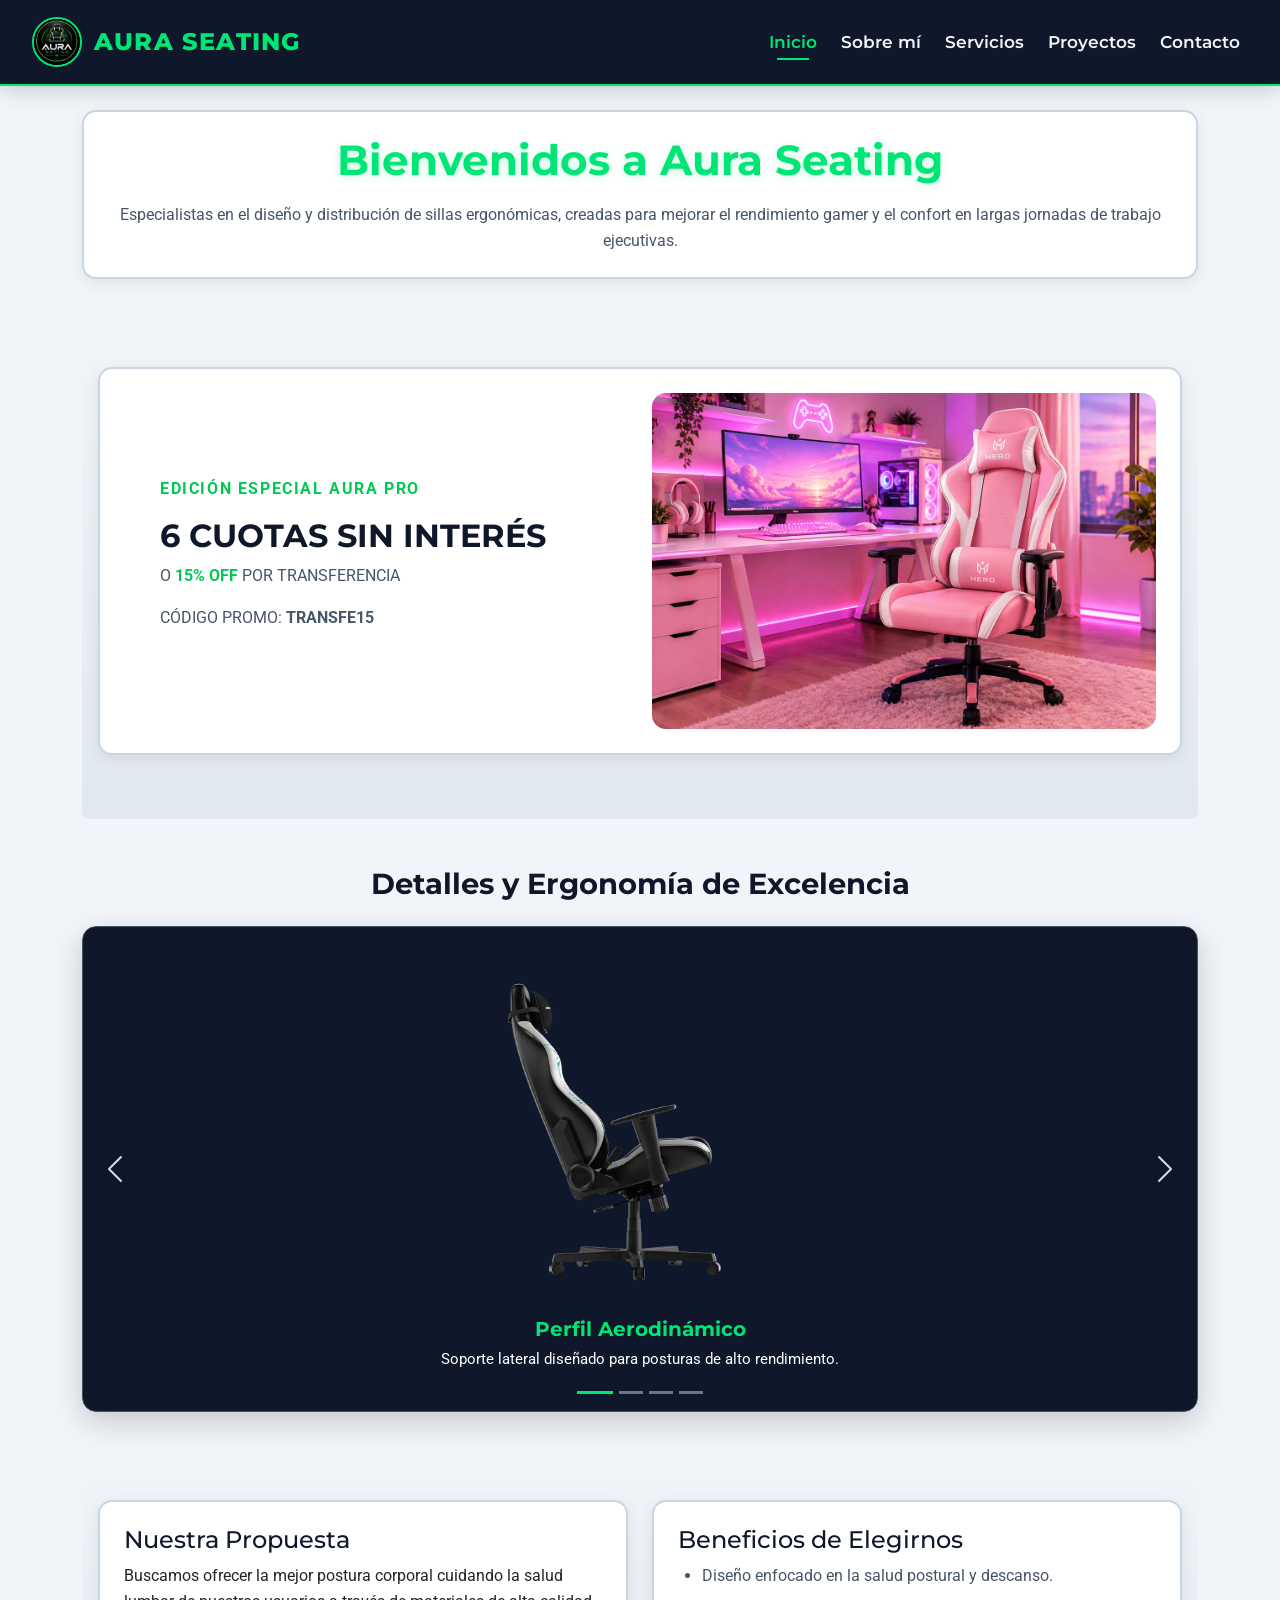
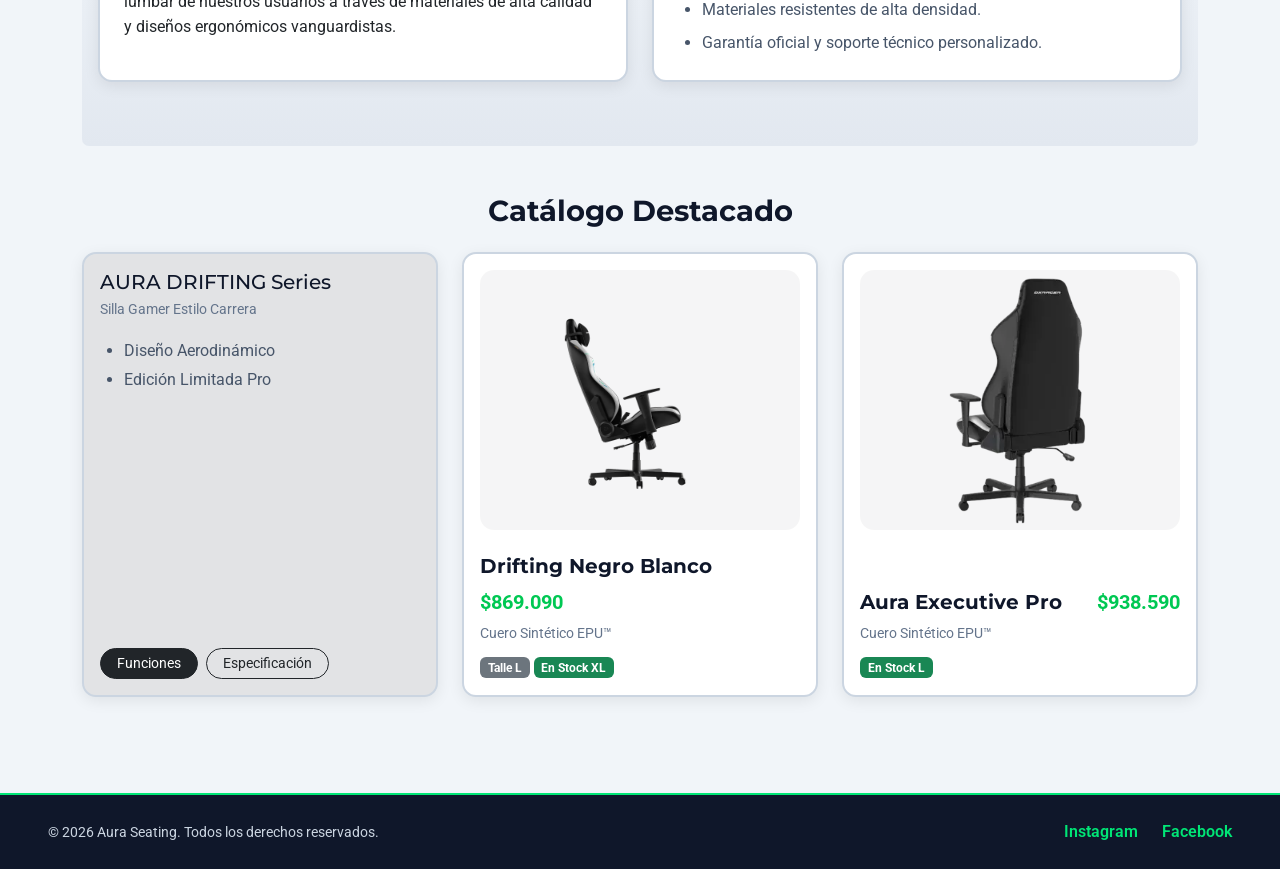
<file: index.html>
<!DOCTYPE html>
<html lang="es">

<head>
    <meta charset="UTF-8">
    <meta name="viewport" content="width=device-width, initial-scale=1.0">
    <title>Aura Seating | Sillas Gamer y Ejecutivas Ergonómicas en Argentina</title>

    <!-- Meta Etiquetas SEO -->
    <meta name="description" content="Especialistas en sillas gamer y ejecutivas ergonómicas de alta calidad. Cuidamos tu salud lumbar con diseños exclusivos. Envío a todo el país y 6 cuotas sin interés.">
    <meta name="keywords" content="sillas gamer, sillas ejecutivas, sillas ergonómicas, soporte lumbar, sillas de oficina, eSports Argentina, mobiliario gamer, Aura Seating">
    <meta name="author" content="Laura Villalba - Aura Seating">
    <meta name="robots" content="index, follow">

    <!-- Meta Etiquetas Open Graph (Redes Sociales) -->
    <meta property="og:type" content="website">
    <meta property="og:site_name" content="Aura Seating">
    <meta property="og:locale" content="es_AR">
    <meta property="og:title" content="Aura Seating - Sillas Gamer y Ejecutivas Ergonómicas">
    <meta property="og:description" content="Diseño, ergonomía y máximo confort para gamers y profesionales. Descubrí nuestros modelos destacados con envío a todo el país.">
    <meta property="og:url" content="https://aura-seating.vercel.app/">
    <meta property="og:image" content="https://aura-seating.vercel.app/assets/img/silla-hero.jpg">
    <meta property="og:image:alt" content="Aura Seating - Sillas Gamer y Ejecutivas Ergonómicas">

    <!-- Favicon -->
    <link rel="icon" type="image/png" href="./assets/img/logo.png">

    <!-- Fuentes tipográficas -->
    <link rel="preconnect" href="https://fonts.googleapis.com">
    <link rel="preconnect" href="https://fonts.gstatic.com" crossorigin>
    <link href="https://fonts.googleapis.com/css2?family=Montserrat:wght@600;700;800&family=Roboto:wght@400;500&display=swap" rel="stylesheet">

    <!-- Estilos CSS -->
    <link href="https://cdn.jsdelivr.net/npm/bootstrap@5.3.3/dist/css/bootstrap.min.css" rel="stylesheet">
    <link rel="stylesheet" href="https://unpkg.com/aos@2.3.4/dist/aos.css">
    <link rel="stylesheet" href="./styles/main.css">
</head>

<body>
    <header class="site-header">
        <nav class="navbar navbar-expand-lg navbar-dark" aria-label="Navegación principal">
            <div class="container-fluid p-0">
                <a class="navbar-brand brand-container" href="index.html">
                    <img src="assets/img/logo.png" alt="Logo oficial de Aura Seating" class="logo-img" width="50" height="50">
                    <span class="brand-title">AURA SEATING</span>
                </a>
                <button class="navbar-toggler" type="button" data-bs-toggle="collapse" data-bs-target="#navbarAura" aria-controls="navbarAura" aria-expanded="false" aria-label="Abrir menú de navegación">
                    <span class="navbar-toggler-icon"></span>
                </button>
                <div class="collapse navbar-collapse" id="navbarAura">
                    <ul class="navbar-nav ms-auto mb-2 mb-lg-0 gap-lg-2">
                        <li class="nav-item"><a class="nav-link active" aria-current="page" href="index.html">Inicio</a></li>
                        <li class="nav-item"><a class="nav-link" href="pages/sobre-mi.html">Sobre mí</a></li>
                        <li class="nav-item"><a class="nav-link" href="pages/servicios.html">Servicios</a></li>
                        <li class="nav-item"><a class="nav-link" href="pages/proyectos.html">Proyectos</a></li>
                        <li class="nav-item"><a class="nav-link" href="pages/contacto.html">Contacto</a></li>
                    </ul>
                </div>
            </div>
        </nav>
    </header>

    <main class="main-container container">
        <section class="welcome-banner text-center my-4" data-aos="fade-up">
            <article class="card-article p-4">
                <h1 class="main-title">Bienvenidos a Aura Seating</h1>
                <p class="welcome-text m-0">Especialistas en el diseño y distribución de sillas ergonómicas, creadas para mejorar el rendimiento gamer y el confort en largas jornadas de trabajo ejecutivas.</p>
            </article>
        </section>

        <section class="promo-hero my-5" data-aos="fade-right">
            <article class="card-article p-4">
                <div class="row align-items-center g-4">
                    <div class="col-lg-6 text-center text-lg-start ps-lg-5">
                        <p class="promo-subtitle fw-bold">EDICIÓN ESPECIAL AURA PRO</p>
                        <h2 class="promo-title fw-bold">6 CUOTAS SIN INTERÉS</h2>
                        <p class="promo-discount">O <span>15% OFF</span> POR TRANSFERENCIA</p>
                        <p class="promo-code mt-3">CÓDIGO PROMO: <strong>TRANSFE15</strong></p>
                    </div>
                    <div class="col-lg-6 text-center">
                        <img src="assets/img/silla-hero.jpg" alt="Silla gamer Aura Pro Pink Series con diseño ergonómico y soporte lumbar" class="img-fluid promo-img">
                    </div>
                </div>
            </article>
        </section>

        <section class="features-gallery my-5" data-aos="fade-up">
            <h2 class="section-heading text-center mb-4">Detalles y Ergonomía de Excelencia</h2>

            <div id="carouselErgonomia" class="carousel slide" data-bs-ride="carousel" data-bs-interval="3000">
                <div class="carousel-indicators">
                    <button type="button" data-bs-target="#carouselErgonomia" data-bs-slide-to="0" class="active" aria-current="true" aria-label="Diapositiva 1"></button>
                    <button type="button" data-bs-target="#carouselErgonomia" data-bs-slide-to="1" aria-label="Diapositiva 2"></button>
                    <button type="button" data-bs-target="#carouselErgonomia" data-bs-slide-to="2" aria-label="Diapositiva 3"></button>
                    <button type="button" data-bs-target="#carouselErgonomia" data-bs-slide-to="3" aria-label="Diapositiva 4"></button>
                </div>

                <div class="carousel-inner">
                    <div class="carousel-item active">
                        <img src="assets/img/silla-gamer-vista-lateral.png" class="carousel-img" alt="Silla gamer Aura Pro vista de perfil con soporte aerodinámico lateral">
                        <div class="carousel-texto">
                            <h3>Perfil Aerodinámico</h3>
                            <p>Soporte lateral diseñado para posturas de alto rendimiento.</p>
                        </div>
                    </div>
                    <div class="carousel-item">
                        <img src="assets/img/silla-ejecutiva-respaldo-reforzado.png" class="carousel-img" alt="Vista trasera de la estructura reforzada de la silla ejecutiva Aura">
                        <div class="carousel-texto">
                            <h3>Estructura Reforzada</h3>
                            <p>Chasis metálico que garantiza la mayor estabilidad.</p>
                        </div>
                    </div>
                    <div class="carousel-item">
                        <img src="assets/img/soporte-lumbar-ergonomico.png" class="carousel-img" alt="Detalle del soporte lumbar ergonómico integrado en la silla">
                        <div class="carousel-texto">
                            <h3>Soporte Lumbar Integrado</h3>
                            <p>Cuidado preciso para mantener la curvatura natural de la columna.</p>
                        </div>
                    </div>
                    <div class="carousel-item">
                        <img src="assets/img/apoyabrazos-ajustables-3d.png" class="carousel-img" alt="Mecanismo de apoyabrazos ajustables en tres dimensiones">
                        <div class="carousel-texto">
                            <h3>Apoyabrazos Ajustables 3D</h3>
                            <p>Ajuste de altura, ángulo y posición horizontal.</p>
                        </div>
                    </div>
                </div>

                <button class="carousel-control-prev" type="button" data-bs-target="#carouselErgonomia" data-bs-slide="prev">
                    <span class="carousel-control-prev-icon" aria-hidden="true"></span>
                    <span class="visually-hidden">Anterior</span>
                </button>
                <button class="carousel-control-next" type="button" data-bs-target="#carouselErgonomia" data-bs-slide="next">
                    <span class="carousel-control-next-icon" aria-hidden="true"></span>
                    <span class="visually-hidden">Siguiente</span>
                </button>
            </div>
        </section>

        <section class="info-grid my-5" data-aos="fade-up">
            <article class="info-card p-4">
                <h2 class="card-title h4">Nuestra Propuesta</h2>
                <p class="text-body m-0 mt-2">Buscamos ofrecer la mejor postura corporal cuidando la salud lumbar de nuestros usuarios a través de materiales de alta calidad y diseños ergonómicos vanguardistas.</p>
            </article>
            <article class="info-card p-4">
                <h2 class="card-title h4">Beneficios de Elegirnos</h2>
                <ul class="text-body ps-4 m-0 mt-2">
                    <li class="mb-2">Diseño enfocado en la salud postural y descanso.</li>
                    <li class="mb-2">Materiales resistentes de alta densidad.</li>
                    <li>Garantía oficial y soporte técnico personalizado.</li>
                </ul>
            </article>
        </section>

        <section class="catalog-section my-5" data-aos="fade-up">
            <h2 class="section-heading text-center mb-4">Catálogo Destacado</h2>
            <div class="products-grid">
                <article class="product-card bg-secondary-subtle p-3" data-aos="zoom-in">
                    <div>
                        <h3 class="card-title mb-1 h5">AURA DRIFTING Series</h3>
                        <p class="product-material mb-3">Silla Gamer Estilo Carrera</p>
                        <ul class="ps-4 m-0">
                            <li class="mb-1">Diseño Aerodinámico</li>
                            <li>Edición Limitada Pro</li>
                        </ul>
                    </div>
                    <div class="d-flex flex-wrap gap-2 mt-3">
                        <button type="button" class="btn btn-dark btn-sm rounded-pill px-3" data-bs-toggle="modal" data-bs-target="#modalFunciones">Funciones</button>
                        <button type="button" class="btn btn-outline-dark btn-sm rounded-pill px-3" data-bs-toggle="modal" data-bs-target="#modalEspecificaciones">Especificación</button>
                    </div>
                </article>

                <article class="product-card p-3" data-aos="zoom-in" data-aos-delay="100">
                    <div class="product-img-wrap">
                        <img src="assets/img/silla-gamer-vista-lateral.png" alt="Silla gamer Aura Drifting en color negro y blanco">
                    </div>
                    <div class="product-info mt-2">
                        <div class="d-flex justify-content-between align-items-center flex-wrap gap-2">
                            <h3 class="product-name fs-5 m-0">Drifting Negro Blanco</h3>
                            <span class="product-price">$869.090</span>
                        </div>
                        <p class="product-material m-0 mt-1">Cuero Sintético EPU™</p>
                        <div class="mt-2">
                            <span class="badge bg-secondary">Talle L</span>
                            <span class="badge bg-success">En Stock XL</span>
                        </div>
                    </div>
                </article>

                <article class="product-card p-3" data-aos="zoom-in" data-aos-delay="200">
                    <div class="product-img-wrap">
                        <img src="assets/img/silla-ejecutiva-respaldo-reforzado.png" alt="Silla ejecutiva Aura Executive Pro con acabado en cuero sintético">
                    </div>
                    <div class="product-info mt-2">
                        <div class="d-flex justify-content-between align-items-center flex-wrap gap-2">
                            <h3 class="product-name fs-5 m-0">Aura Executive Pro</h3>
                            <span class="product-price">$938.590</span>
                        </div>
                        <p class="product-material m-0 mt-1">Cuero Sintético EPU™</p>
                        <div class="mt-2">
                            <span class="badge bg-success">En Stock L</span>
                        </div>
                    </div>
                </article>
            </div>
        </section>
    </main>

    <!-- Modal Funciones -->
    <div class="modal fade" id="modalFunciones" tabindex="-1" aria-labelledby="modalFuncionesLabel" aria-hidden="true">
        <div class="modal-dialog modal-lg modal-dialog-scrollable">
            <div class="modal-content">
                <div class="modal-header">
                    <h2 class="modal-title h5 fw-bold" id="modalFuncionesLabel">Funciones y Ergonomía</h2>
                    <button type="button" class="btn-close btn-close-white" data-bs-dismiss="modal" aria-label="Cerrar"></button>
                </div>
                <div class="modal-body">
                    <p>Tu silla debe cumplir con los requisitos de ergonomía más exigentes, ya que se estima que la utilizarás durante muchas horas seguidas. En primer lugar, debe permitir que tu columna descanse con un buen apoyo lumbar a la vez que toda tu espalda queda bien recostada en ella.</p>
                    <p>Una mala sujeción de la espalda puede llegar a provocarte microtraumatismos dorsales dolorosos. Se trata de una dolencia tan frecuente que es una de las principales causas de baja laboral en las empresas. Es por ello que las sillas gaming son algunas de las mejores opciones para el dolor de espalda.</p>

                    <figure class="text-center my-4">
                        <img src="assets/img/ajuste-lumbar.jpg" alt="Ajuste lumbar ergonómico de silla gaming" class="modal-img shadow-sm">
                        <figcaption class="media-caption small">Sistema de soporte y ajuste lumbar de alta densidad.</figcaption>
                    </figure>

                    <h3 class="modal-subtitulo fw-bold">Partes de una Silla Gaming</h3>
                    <p>Las sillas gaming cuentan con algunas partes imprescindibles y algunos elementos que varían entre unos modelos y otros. Todas las sillas gaming deben contar con:</p>
                    <ul>
                        <li class="mb-2"><strong>Respaldo:</strong> Parte fundamental de la silla, suele ser alto y ergonómico para proporcionar soporte completo a la espalda, especialmente a la zona lumbar y cervical.</li>
                        <li class="mb-2"><strong>Asiento:</strong> Amplio y cómodo, a menudo con acolchado extra para mayor confort. Algunas sillas incluyen opciones de ajuste de profundidad.</li>
                        <li class="mb-2"><strong>Reposabrazos:</strong> Generalmente ajustables en altura, dirección y a veces en anchura. Los apoyabrazos ergonómicos ayudan a reducir la tensión en los hombros y brazos.</li>
                        <li class="mb-2"><strong>Soporte Lumbar y Cervical:</strong> Muchas sillas gaming incluyen cojines adicionales para soporte lumbar y cervical, mejorando la postura y el confort.</li>
                        <li class="mb-2"><strong>Mecanismo de Inclinación:</strong> Permite a los usuarios reclinar la silla hacia atrás. Algunas permiten bloquear la inclinación en posiciones específicas.</li>
                        <li class="mb-2"><strong>Base y Ruedas:</strong> La base suele ser de metal resistente, con ruedas diseñadas para deslizarse suavemente sobre diferentes superficies sin dañarlas.</li>
                        <li class="mb-2"><strong>Pistón de Gas:</strong> Permite el ajuste de la altura de la silla. Los pistones de gas de calidad garantizan un movimiento suave y una buena durabilidad.</li>
                        <li class="mb-2"><strong>Revestimiento:</strong> El material externo, que puede ser de cuero, cuero sintético, tela o una combinación de estos, es importante tanto por estética como por comodidad y durabilidad.</li>
                    </ul>
                    <p>En una buena silla gaming las diferentes partes siempre se adaptarán a vos. Dado que no todas las personas tienen la misma complexión, una buena silla gaming debe permitir el ajuste de sus partes para proporcionarte el confort y el bienestar que necesitás mientras jugás. Podrás ajustar elementos como los reposabrazos, el respaldo, el soporte lumbar o el reposacabezas para un mayor confort.</p>
                    <p>Además debe permitirte disfrutar de momentos de relax y brindarte la posibilidad de apoyar tu cabeza de forma cómoda. No podemos olvidar que tu silla ideal debe disponer de reposabrazos para que tus brazos también descansen y no se sobrecarguen.</p>
                </div>
                <div class="modal-footer">
                    <button type="button" class="btn btn-dark rounded-pill px-4" data-bs-dismiss="modal">Cerrar</button>
                </div>
            </div>
        </div>
    </div>

    <!-- Modal Especificaciones -->
    <div class="modal fade" id="modalEspecificaciones" tabindex="-1" aria-labelledby="modalEspecificacionesLabel" aria-hidden="true">
        <div class="modal-dialog modal-dialog-centered">
            <div class="modal-content">
                <div class="modal-header">
                    <h2 class="modal-title h5 fw-bold" id="modalEspecificacionesLabel">Especificaciones Técnicas</h2>
                    <button type="button" class="btn-close btn-close-white" data-bs-dismiss="modal" aria-label="Cerrar"></button>
                </div>
                <div class="modal-body">
                    <p class="fw-bold mb-3">Lo que debés mirar antes de comprar una silla gaming se enfoca específicamente en lo siguiente:</p>
                    <ul class="ps-3">
                        <li class="mb-2">Su material de fabricación debe ser duradero, resistente y adecuado a tus preferencias.</li>
                        <li class="mb-2">Si tiene ruedas, deben estar elaboradas preferiblemente en nylon.</li>
                        <li class="mb-2">Sus reposabrazos deben estar elaborados o recubiertos con material suave al tacto.</li>
                        <li class="mb-2">Su diseño debe contar con apoyo para la zona lumbar.</li>
                    </ul>
                </div>
                <div class="modal-footer">
                    <button type="button" class="btn btn-dark rounded-pill px-4" data-bs-dismiss="modal">Cerrar</button>
                </div>
            </div>
        </div>
    </div>

    <footer class="site-footer">
        <p>&copy; 2026 Aura Seating. Todos los derechos reservados.</p>
        <nav aria-label="Redes sociales">
            <ul class="footer-list">
                <li><a href="https://www.instagram.com/" class="footer-link" target="_blank" rel="noopener noreferrer">Instagram</a></li>
                <li><a href="https://www.facebook.com/" class="footer-link" target="_blank" rel="noopener noreferrer">Facebook</a></li>
            </ul>
        </nav>
    </footer>

    <script src="https://cdn.jsdelivr.net/npm/bootstrap@5.3.3/dist/js/bootstrap.bundle.min.js"></script>
    <script src="https://unpkg.com/aos@2.3.4/dist/aos.js"></script>
    <script>
        AOS.init({ duration: 800, once: true });
    </script>
</body>

</html>
</file>
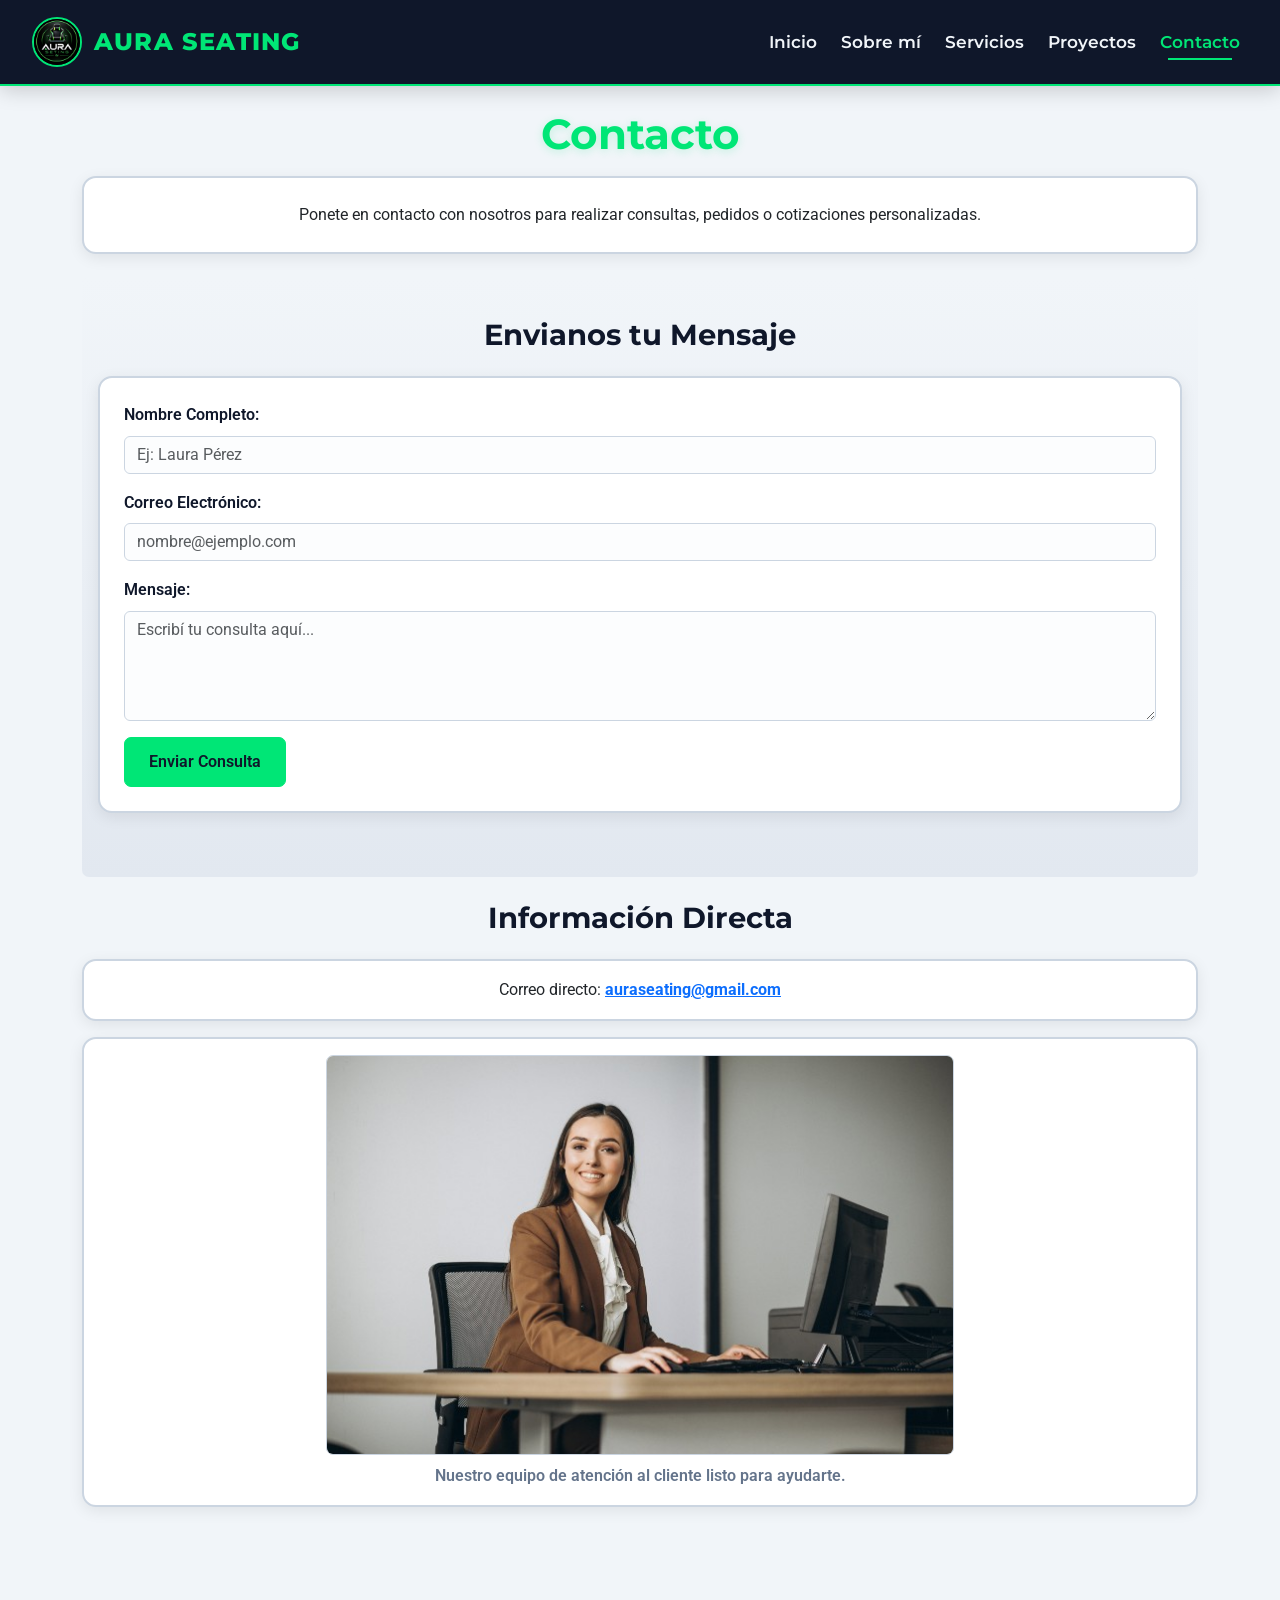
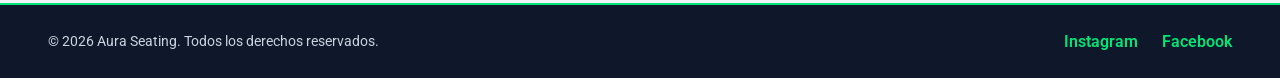
<file: pages/contacto.html>
<!DOCTYPE html>
<html lang="es">

<head>
    <meta charset="UTF-8">
    <meta name="viewport" content="width=device-width, initial-scale=1.0">
    <title>Contacto y Cotizaciones | Aura Seating Argentina</title>

    <!-- Meta Etiquetas SEO -->
    <meta name="description" content="Ponete en contacto con Aura Seating para presupuestos, pedidos mayoristas o consultas personalizadas sobre nuestras sillas ergonómicas.">
    <meta name="keywords" content="contacto Aura Seating, pedir presupuesto sillas gamer, cotización oficina, atención al cliente Aura Seating">
    <meta name="author" content="Laura Villalba - Aura Seating">
    <meta name="robots" content="index, follow">

    <!-- Meta Etiquetas Open Graph (Redes Sociales) -->
    <meta property="og:type" content="website">
    <meta property="og:site_name" content="Aura Seating">
    <meta property="og:locale" content="es_AR">
    <meta property="og:title" content="Contacto - Aura Seating">
    <meta property="og:description" content="Escribinos para presupuestos, pedidos mayoristas o consultas sobre nuestras sillas ergonómicas.">
    <meta property="og:url" content="https://aura-seating.vercel.app/pages/contacto.html">
    <meta property="og:image" content="https://aura-seating.vercel.app/assets/img/atencion-al-cliente-soporte.png">
    <meta property="og:image:alt" content="Contacto - Aura Seating">

    <!-- Favicon -->
    <link rel="icon" type="image/png" href="../assets/img/logo.png">

    <!-- Fuentes tipográficas -->
    <link rel="preconnect" href="https://fonts.googleapis.com">
    <link rel="preconnect" href="https://fonts.gstatic.com" crossorigin>
    <link href="https://fonts.googleapis.com/css2?family=Montserrat:wght@600;700;800&family=Roboto:wght@400;500&display=swap" rel="stylesheet">

    <!-- Estilos CSS -->
    <link href="https://cdn.jsdelivr.net/npm/bootstrap@5.3.3/dist/css/bootstrap.min.css" rel="stylesheet">
    <link rel="stylesheet" href="https://unpkg.com/aos@2.3.4/dist/aos.css">
    <link rel="stylesheet" href="../styles/main.css">
</head>

<body>
    <header class="site-header">
        <nav class="navbar navbar-expand-lg navbar-dark" aria-label="Navegación principal">
            <div class="container-fluid p-0">
                <a class="navbar-brand brand-container" href="../index.html">
                    <img src="../assets/img/logo.png" alt="Logo oficial de Aura Seating" class="logo-img" width="50" height="50">
                    <span class="brand-title">AURA SEATING</span>
                </a>
                <button class="navbar-toggler" type="button" data-bs-toggle="collapse" data-bs-target="#navbarAura" aria-controls="navbarAura" aria-expanded="false" aria-label="Abrir menú de navegación">
                    <span class="navbar-toggler-icon"></span>
                </button>
                <div class="collapse navbar-collapse" id="navbarAura">
                    <ul class="navbar-nav ms-auto mb-2 mb-lg-0 gap-lg-2">
                        <li class="nav-item"><a class="nav-link" href="../index.html">Inicio</a></li>
                        <li class="nav-item"><a class="nav-link" href="sobre-mi.html">Sobre mí</a></li>
                        <li class="nav-item"><a class="nav-link" href="servicios.html">Servicios</a></li>
                        <li class="nav-item"><a class="nav-link" href="proyectos.html">Proyectos</a></li>
                        <li class="nav-item"><a class="nav-link active" aria-current="page" href="contacto.html">Contacto</a></li>
                    </ul>
                </div>
            </div>
        </nav>
    </header>

    <main class="main-container container my-4">
        <section class="content-section" data-aos="fade-up">
            <h1 class="main-title text-center">Contacto</h1>
            <article class="card-article p-4 text-center">
                <p class="text-body m-0">Ponete en contacto con nosotros para realizar consultas, pedidos o cotizaciones personalizadas.</p>
            </article>
        </section>

        <section class="content-section my-4" data-aos="fade-up">
            <h2 class="section-title text-center">Envianos tu Mensaje</h2>
            <article class="card-article p-4">
                <form id="contactForm" class="contact-form">
                    <div class="form-group mb-3">
                        <label for="nombre" class="form-label">Nombre Completo:</label>
                        <input type="text" id="nombre" name="nombre" class="form-control" placeholder="Ej: Laura Pérez" autocomplete="name" required>
                    </div>
                    <div class="form-group mb-3">
                        <label for="email" class="form-label">Correo Electrónico:</label>
                        <input type="email" id="email" name="email" class="form-control" placeholder="nombre@ejemplo.com" autocomplete="email" required>
                    </div>
                    <div class="form-group mb-3">
                        <label for="mensaje" class="form-label">Mensaje:</label>
                        <textarea id="mensaje" name="mensaje" rows="4" class="form-control" placeholder="Escribí tu consulta aquí..." required></textarea>
                    </div>
                    <button type="submit" class="btn btn-primary">Enviar Consulta</button>
                </form>
            </article>
        </section>

        <section class="content-section my-4" data-aos="fade-up">
            <h2 class="section-title text-center">Información Directa</h2>
            <article class="card-article p-3 text-center mb-3">
                <p class="text-body m-0">Correo directo: <a href="mailto:auraseating@gmail.com"><strong>auraseating@gmail.com</strong></a></p>
            </article>
            <article class="card-article p-3 text-center">
                <figure class="media-container m-0">
                    <img src="../assets/img/atencion-al-cliente-soporte.png" alt="Representante del equipo de atención al cliente de Aura Seating" class="media-img">
                    <figcaption class="media-caption">Nuestro equipo de atención al cliente listo para ayudarte.</figcaption>
                </figure>
            </article>
        </section>
    </main>

    <!-- Modal de Confirmación de Envío -->
    <div class="modal fade" id="modalConfirmacion" tabindex="-1" aria-labelledby="modalConfirmacionLabel" aria-hidden="true">
        <div class="modal-dialog modal-dialog-centered">
            <div class="modal-content">
                <div class="modal-header">
                    <h2 class="modal-title h5 fw-bold" id="modalConfirmacionLabel">Aura Seating</h2>
                    <button type="button" class="btn-close btn-close-white" data-bs-dismiss="modal" aria-label="Cerrar"></button>
                </div>
                <div class="modal-body text-center py-4">
                    <p class="fs-5 fw-medium m-0">¡Tu consulta fue enviada con éxito! Te responderemos a la brevedad.</p>
                </div>
                <div class="modal-footer justify-content-center">
                    <button type="button" class="btn btn-dark rounded-pill px-4" data-bs-dismiss="modal">Cerrar</button>
                </div>
            </div>
        </div>
    </div>

    <footer class="site-footer">
        <p>&copy; 2026 Aura Seating. Todos los derechos reservados.</p>
        <nav aria-label="Redes sociales">
            <ul class="footer-list">
                <li><a href="https://www.instagram.com/" class="footer-link" target="_blank" rel="noopener noreferrer">Instagram</a></li>
                <li><a href="https://www.facebook.com/" class="footer-link" target="_blank" rel="noopener noreferrer">Facebook</a></li>
            </ul>
        </nav>
    </footer>

    <script src="https://cdn.jsdelivr.net/npm/bootstrap@5.3.3/dist/js/bootstrap.bundle.min.js"></script>
    <script src="https://unpkg.com/aos@2.3.4/dist/aos.js"></script>
    <script>
        AOS.init({ duration: 800, once: true });

        // Muestra el modal de confirmación al enviar el formulario
        document.getElementById('contactForm').addEventListener('submit', function (e) {
            e.preventDefault();
            const modal = new bootstrap.Modal(document.getElementById('modalConfirmacion'));
            modal.show();
            this.reset();
        });
    </script>
</body>

</html>
</file>
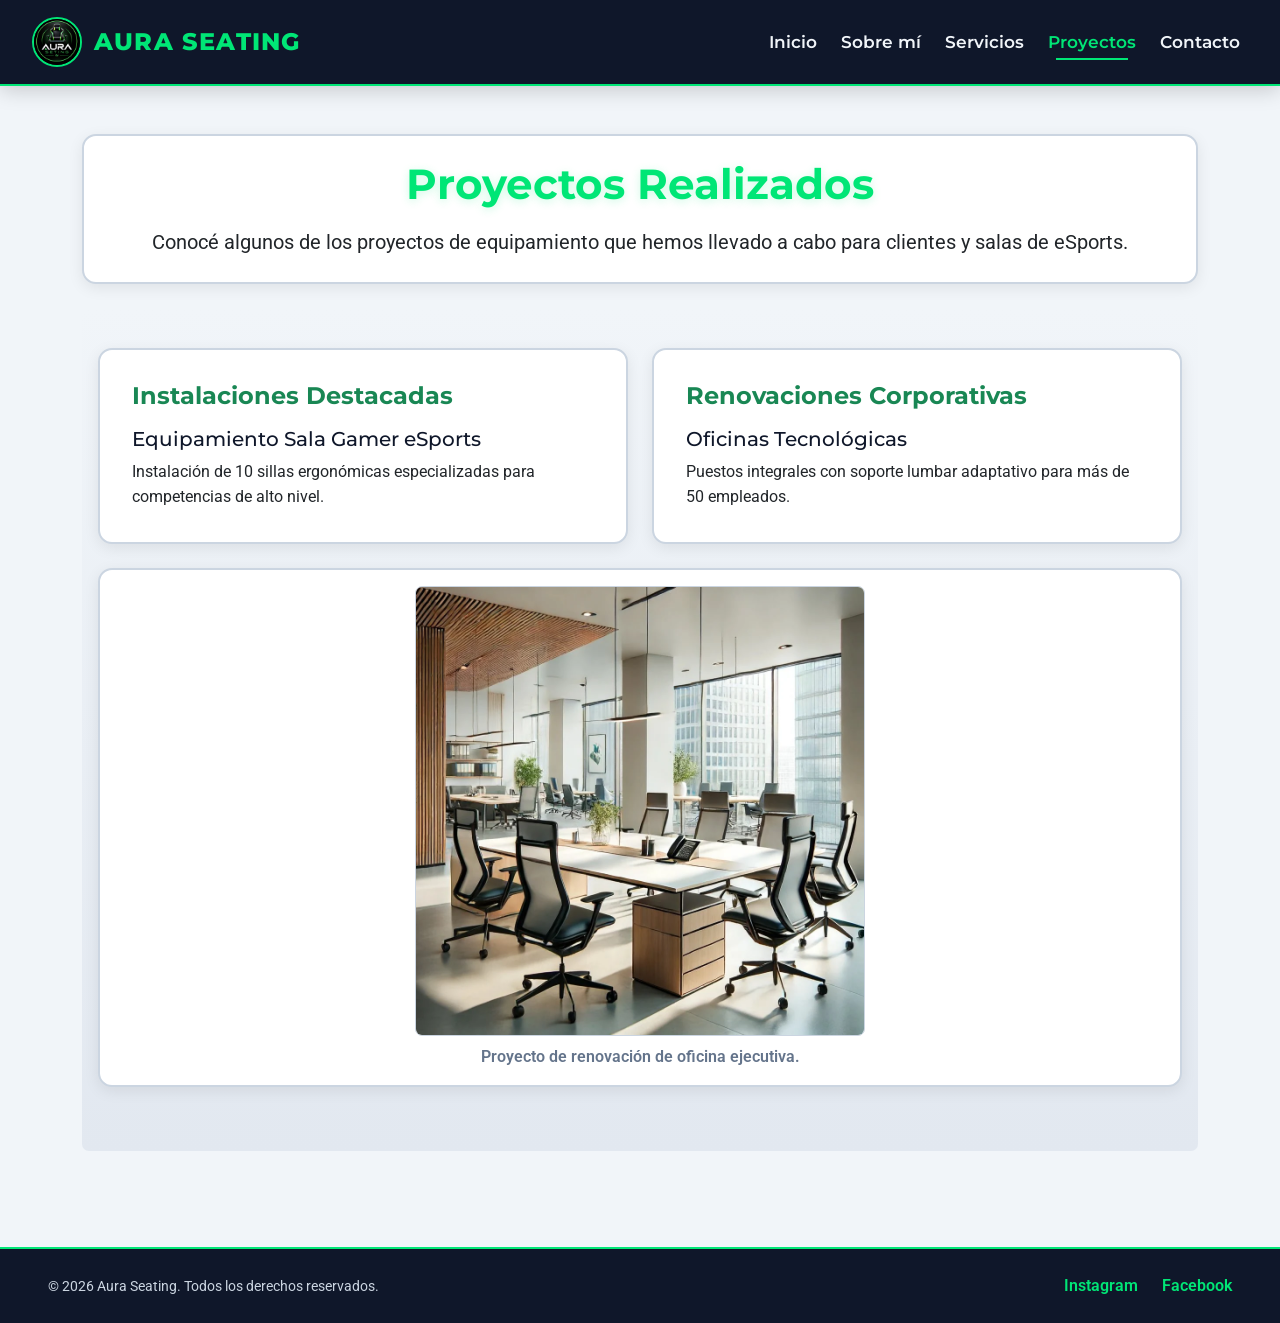
<file: pages/proyectos.html>
<!DOCTYPE html>
<html lang="es">

<head>
    <meta charset="UTF-8">
    <meta name="viewport" content="width=device-width, initial-scale=1.0">
    <title>Proyectos e Instalaciones de Sillas Gamer | Aura Seating</title>

    <!-- Meta Etiquetas SEO -->
    <meta name="description" content="Conocé nuestros proyectos realizados de equipamiento para salas de eSports, arenas gaming y renovación de oficinas corporativas.">
    <meta name="keywords" content="proyectos eSports, instalaciones gamer, renovación de oficinas, equipamiento ergonómico, Aura Seating proyectos">
    <meta name="author" content="Laura Villalba - Aura Seating">
    <meta name="robots" content="index, follow">

    <!-- Meta Etiquetas Open Graph (Redes Sociales) -->
    <meta property="og:type" content="website">
    <meta property="og:site_name" content="Aura Seating">
    <meta property="og:locale" content="es_AR">
    <meta property="og:title" content="Proyectos de Aura Seating - eSports y Oficinas">
    <meta property="og:description" content="Salas de eSports y oficinas corporativas equipadas con sillas ergonómicas Aura Seating.">
    <meta property="og:url" content="https://aura-seating.vercel.app/pages/proyectos.html">
    <meta property="og:image" content="https://aura-seating.vercel.app/assets/img/equipamiento-sillas-oficina.png">
    <meta property="og:image:alt" content="Proyectos de Aura Seating - eSports y Oficinas">

    <!-- Favicon -->
    <link rel="icon" type="image/png" href="../assets/img/logo.png">

    <!-- Fuentes tipográficas -->
    <link rel="preconnect" href="https://fonts.googleapis.com">
    <link rel="preconnect" href="https://fonts.gstatic.com" crossorigin>
    <link href="https://fonts.googleapis.com/css2?family=Montserrat:wght@600;700;800&family=Roboto:wght@400;500&display=swap" rel="stylesheet">

    <!-- Estilos CSS -->
    <link href="https://cdn.jsdelivr.net/npm/bootstrap@5.3.3/dist/css/bootstrap.min.css" rel="stylesheet">
    <link rel="stylesheet" href="https://unpkg.com/aos@2.3.4/dist/aos.css">
    <link rel="stylesheet" href="../styles/main.css">
</head>

<body>
    <header class="site-header">
        <nav class="navbar navbar-expand-lg navbar-dark" aria-label="Navegación principal">
            <div class="container-fluid p-0">
                <a class="navbar-brand brand-container" href="../index.html">
                    <img src="../assets/img/logo.png" alt="Logo oficial de Aura Seating" class="logo-img" width="50" height="50">
                    <span class="brand-title">AURA SEATING</span>
                </a>
                <button class="navbar-toggler" type="button" data-bs-toggle="collapse" data-bs-target="#navbarAura" aria-controls="navbarAura" aria-expanded="false" aria-label="Abrir menú de navegación">
                    <span class="navbar-toggler-icon"></span>
                </button>
                <div class="collapse navbar-collapse" id="navbarAura">
                    <ul class="navbar-nav ms-auto mb-2 mb-lg-0 gap-lg-2">
                        <li class="nav-item"><a class="nav-link" href="../index.html">Inicio</a></li>
                        <li class="nav-item"><a class="nav-link" href="sobre-mi.html">Sobre mí</a></li>
                        <li class="nav-item"><a class="nav-link" href="servicios.html">Servicios</a></li>
                        <li class="nav-item"><a class="nav-link active" aria-current="page" href="proyectos.html">Proyectos</a></li>
                        <li class="nav-item"><a class="nav-link" href="contacto.html">Contacto</a></li>
                    </ul>
                </div>
            </div>
        </nav>
    </header>

    <main class="main-container container my-5">
        <section class="content-section text-center mb-4" data-aos="fade-up">
            <article class="card-article p-4">
                <h1 class="main-title">Proyectos Realizados</h1>
                <p class="text-body fs-5 m-0">Conocé algunos de los proyectos de equipamiento que hemos llevado a cabo para clientes y salas de eSports.</p>
            </article>
        </section>

        <section class="content-section">
            <div class="row g-4">
                <div class="col-md-6" data-aos="fade-right">
                    <article class="card h-100 p-3">
                        <div class="card-body">
                            <h2 class="card-title text-success fs-4 fw-bold">Instalaciones Destacadas</h2>
                            <h3 class="h5 mt-3">Equipamiento Sala Gamer eSports</h3>
                            <p class="card-text text-body">Instalación de 10 sillas ergonómicas especializadas para competencias de alto nivel.</p>
                        </div>
                    </article>
                </div>

                <div class="col-md-6" data-aos="fade-left">
                    <article class="card h-100 p-3">
                        <div class="card-body">
                            <h2 class="card-title text-success fs-4 fw-bold">Renovaciones Corporativas</h2>
                            <h3 class="h5 mt-3">Oficinas Tecnológicas</h3>
                            <p class="card-text text-body">Puestos integrales con soporte lumbar adaptativo para más de 50 empleados.</p>
                        </div>
                    </article>
                </div>

                <div class="col-12 mt-4 text-center" data-aos="zoom-in">
                    <figure class="media-container card-article p-3">
                        <img src="../assets/img/equipamiento-sillas-oficina.png" alt="Oficina ejecutiva totalmente equipada con sillas ergonómicas Aura Seating" class="media-img media-img--lg">
                        <figcaption class="media-caption">Proyecto de renovación de oficina ejecutiva.</figcaption>
                    </figure>
                </div>
            </div>
        </section>
    </main>

    <footer class="site-footer">
        <p>&copy; 2026 Aura Seating. Todos los derechos reservados.</p>
        <nav aria-label="Redes sociales">
            <ul class="footer-list">
                <li><a href="https://www.instagram.com/" class="footer-link" target="_blank" rel="noopener noreferrer">Instagram</a></li>
                <li><a href="https://www.facebook.com/" class="footer-link" target="_blank" rel="noopener noreferrer">Facebook</a></li>
            </ul>
        </nav>
    </footer>

    <script src="https://cdn.jsdelivr.net/npm/bootstrap@5.3.3/dist/js/bootstrap.bundle.min.js"></script>
    <script src="https://unpkg.com/aos@2.3.4/dist/aos.js"></script>
    <script>
        AOS.init({ duration: 800, once: true });
    </script>
</body>

</html>
</file>
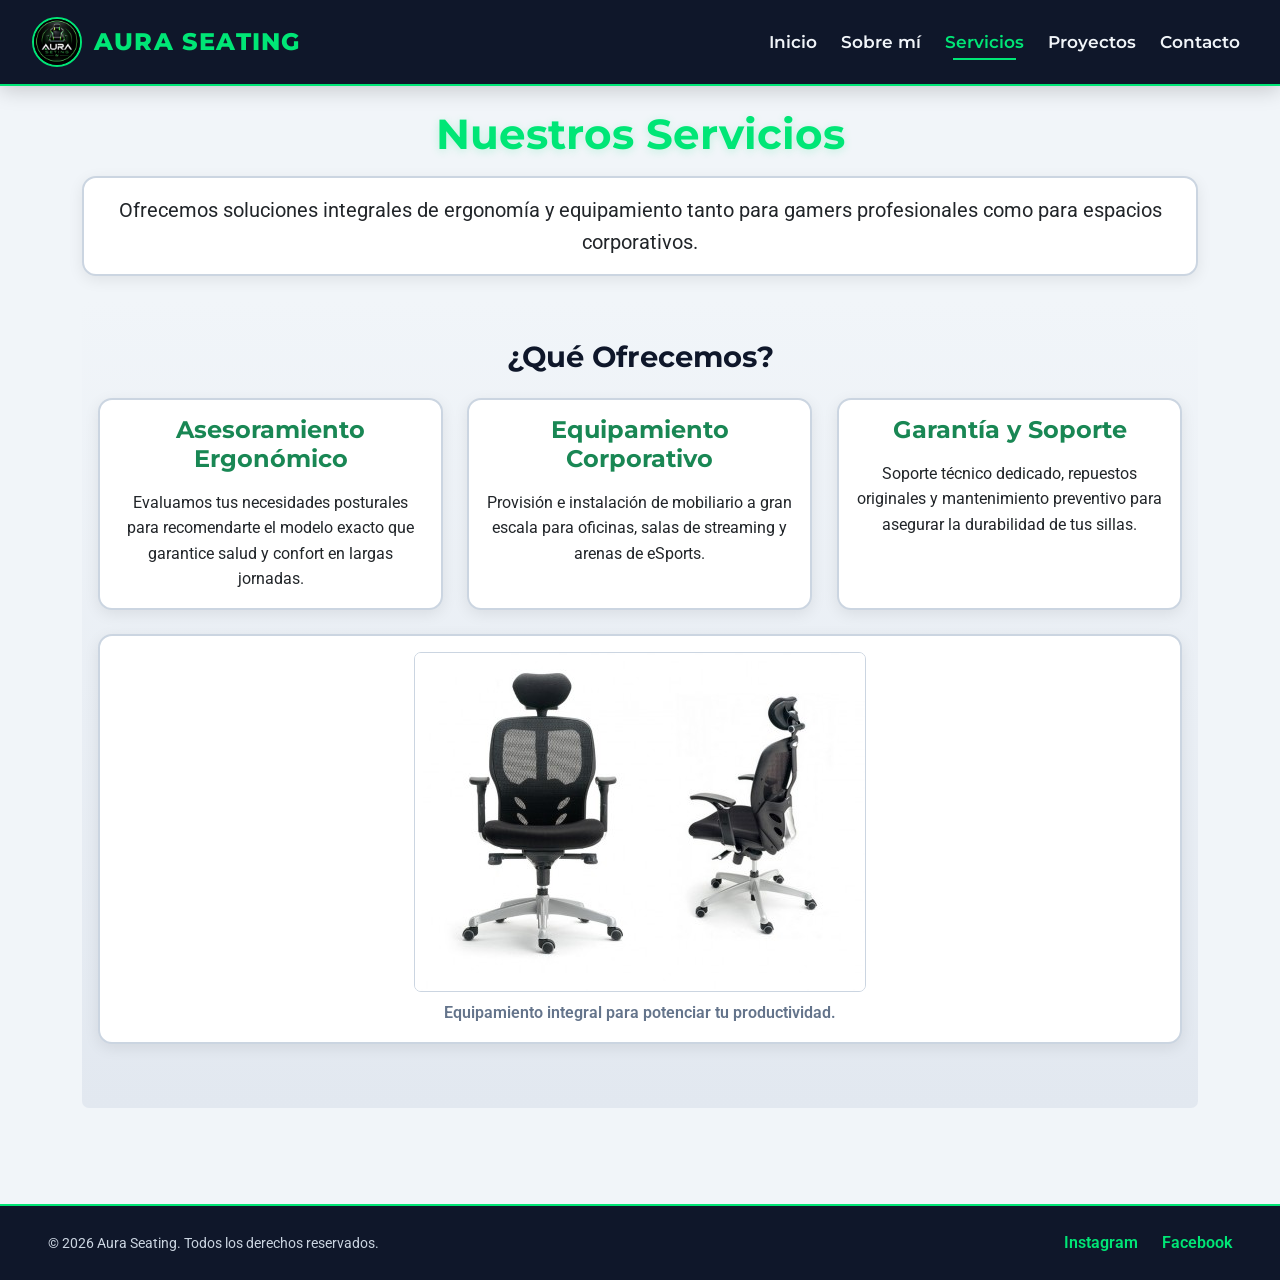
<file: pages/servicios.html>
<!DOCTYPE html>
<html lang="es">

<head>
    <meta charset="UTF-8">
    <meta name="viewport" content="width=device-width, initial-scale=1.0">
    <title>Servicios Ergonómicos y Equipamiento Corporativo | Aura Seating</title>

    <!-- Meta Etiquetas SEO -->
    <meta name="description" content="Ofrecemos servicios de asesoramiento ergonómico, equipamiento integral para empresas y arenas eSports, más soporte técnico oficial.">
    <meta name="keywords" content="servicios ergonómicos, equipamiento corporativo, sillas eSports, mantenimiento de sillas gamer, soporte técnico Aura Seating">
    <meta name="author" content="Laura Villalba - Aura Seating">
    <meta name="robots" content="index, follow">

    <!-- Meta Etiquetas Open Graph (Redes Sociales) -->
    <meta property="og:type" content="website">
    <meta property="og:site_name" content="Aura Seating">
    <meta property="og:locale" content="es_AR">
    <meta property="og:title" content="Servicios de Aura Seating - Asesoramiento y Equipamiento">
    <meta property="og:description" content="Asesoramiento ergonómico, equipamiento corporativo y soporte técnico oficial para tus sillas.">
    <meta property="og:url" content="https://aura-seating.vercel.app/pages/servicios.html">
    <meta property="og:image" content="https://aura-seating.vercel.app/assets/img/silla-ergonomica.jpg">
    <meta property="og:image:alt" content="Servicios de Aura Seating - Asesoramiento y Equipamiento">

    <!-- Favicon -->
    <link rel="icon" type="image/png" href="../assets/img/logo.png">

    <!-- Fuentes tipográficas -->
    <link rel="preconnect" href="https://fonts.googleapis.com">
    <link rel="preconnect" href="https://fonts.gstatic.com" crossorigin>
    <link href="https://fonts.googleapis.com/css2?family=Montserrat:wght@600;700;800&family=Roboto:wght@400;500&display=swap" rel="stylesheet">

    <!-- Estilos CSS -->
    <link href="https://cdn.jsdelivr.net/npm/bootstrap@5.3.3/dist/css/bootstrap.min.css" rel="stylesheet">
    <link rel="stylesheet" href="https://unpkg.com/aos@2.3.4/dist/aos.css">
    <link rel="stylesheet" href="../styles/main.css">
</head>

<body>
    <header class="site-header">
        <nav class="navbar navbar-expand-lg navbar-dark" aria-label="Navegación principal">
            <div class="container-fluid p-0">
                <a class="navbar-brand brand-container" href="../index.html">
                    <img src="../assets/img/logo.png" alt="Logo oficial de Aura Seating" class="logo-img" width="50" height="50">
                    <span class="brand-title">AURA SEATING</span>
                </a>
                <button class="navbar-toggler" type="button" data-bs-toggle="collapse" data-bs-target="#navbarAura" aria-controls="navbarAura" aria-expanded="false" aria-label="Abrir menú de navegación">
                    <span class="navbar-toggler-icon"></span>
                </button>
                <div class="collapse navbar-collapse" id="navbarAura">
                    <ul class="navbar-nav ms-auto mb-2 mb-lg-0 gap-lg-2">
                        <li class="nav-item"><a class="nav-link" href="../index.html">Inicio</a></li>
                        <li class="nav-item"><a class="nav-link" href="sobre-mi.html">Sobre mí</a></li>
                        <li class="nav-item"><a class="nav-link active" aria-current="page" href="servicios.html">Servicios</a></li>
                        <li class="nav-item"><a class="nav-link" href="proyectos.html">Proyectos</a></li>
                        <li class="nav-item"><a class="nav-link" href="contacto.html">Contacto</a></li>
                    </ul>
                </div>
            </div>
        </nav>
    </header>

    <main class="main-container container my-4">
        <section class="content-section text-center mb-4" data-aos="fade-up">
            <h1 class="main-title">Nuestros Servicios</h1>
            <article class="card-article p-3">
                <p class="text-body fs-5 m-0">Ofrecemos soluciones integrales de ergonomía y equipamiento tanto para gamers profesionales como para espacios corporativos.</p>
            </article>
        </section>

        <section class="content-section my-4">
            <h2 class="section-title text-center mb-4" data-aos="fade-up">¿Qué Ofrecemos?</h2>
            <div class="row g-4">
                <div class="col-md-4" data-aos="flip-left">
                    <article class="card h-100 p-3 text-center">
                        <h3 class="card-title text-success fs-4 fw-bold mb-3">Asesoramiento Ergonómico</h3>
                        <p class="card-text text-body">Evaluamos tus necesidades posturales para recomendarte el modelo exacto que garantice salud y confort en largas jornadas.</p>
                    </article>
                </div>
                <div class="col-md-4" data-aos="flip-left" data-aos-delay="100">
                    <article class="card h-100 p-3 text-center">
                        <h3 class="card-title text-success fs-4 fw-bold mb-3">Equipamiento Corporativo</h3>
                        <p class="card-text text-body">Provisión e instalación de mobiliario a gran escala para oficinas, salas de streaming y arenas de eSports.</p>
                    </article>
                </div>
                <div class="col-md-4" data-aos="flip-left" data-aos-delay="200">
                    <article class="card h-100 p-3 text-center">
                        <h3 class="card-title text-success fs-4 fw-bold mb-3">Garantía y Soporte</h3>
                        <p class="card-text text-body">Soporte técnico dedicado, repuestos originales y mantenimiento preventivo para asegurar la durabilidad de tus sillas.</p>
                    </article>
                </div>
            </div>
            <figure class="media-container text-center mt-4 card-article p-3" data-aos="fade-up">
                <img src="../assets/img/silla-ergonomica.jpg" alt="Demostración de servicios de equipamiento ergonómico de oficina de Aura Seating" class="media-img">
                <figcaption class="media-caption">Equipamiento integral para potenciar tu productividad.</figcaption>
            </figure>
        </section>
    </main>

    <footer class="site-footer">
        <p>&copy; 2026 Aura Seating. Todos los derechos reservados.</p>
        <nav aria-label="Redes sociales">
            <ul class="footer-list">
                <li><a href="https://www.instagram.com/" class="footer-link" target="_blank" rel="noopener noreferrer">Instagram</a></li>
                <li><a href="https://www.facebook.com/" class="footer-link" target="_blank" rel="noopener noreferrer">Facebook</a></li>
            </ul>
        </nav>
    </footer>

    <script src="https://cdn.jsdelivr.net/npm/bootstrap@5.3.3/dist/js/bootstrap.bundle.min.js"></script>
    <script src="https://unpkg.com/aos@2.3.4/dist/aos.js"></script>
    <script>
        AOS.init({ duration: 800, once: true });
    </script>
</body>

</html>
</file>
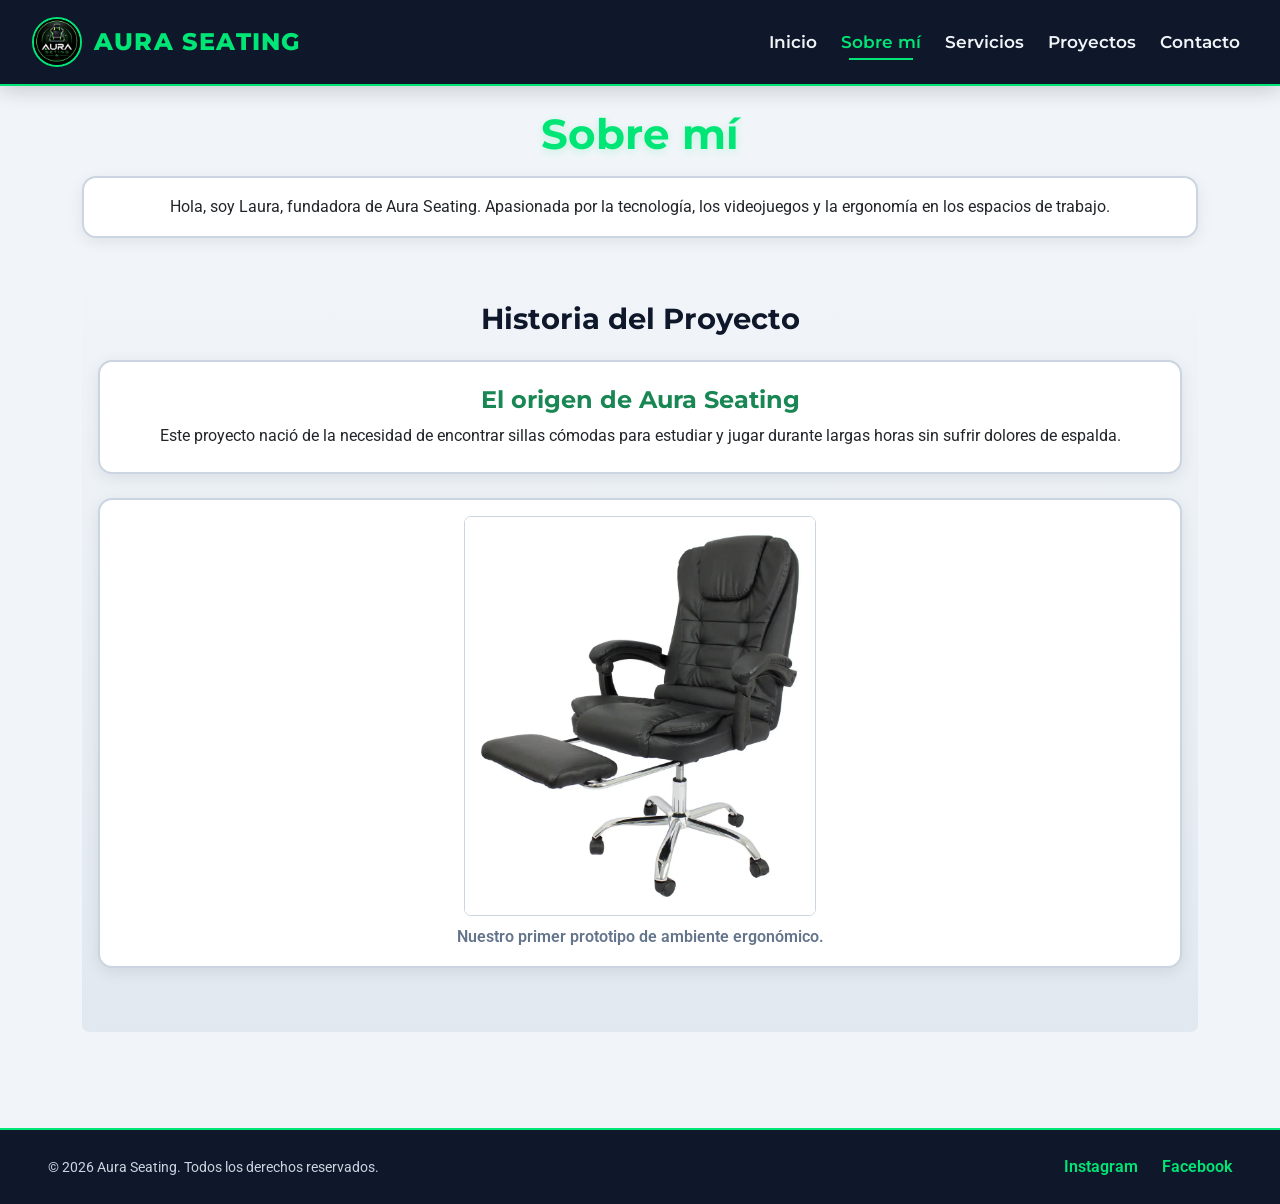
<file: pages/sobre-mi.html>
<!DOCTYPE html>
<html lang="es">

<head>
    <meta charset="UTF-8">
    <meta name="viewport" content="width=device-width, initial-scale=1.0">
    <title>Sobre Mí | Historia de Aura Seating y Salud Ergonómica</title>

    <!-- Meta Etiquetas SEO -->
    <meta name="description" content="Conocé la historia detrás de Aura Seating, un emprendimiento argentino enfocado en brindar confort, ergonomía y salud postural a gamers y profesionales.">
    <meta name="keywords" content="sobre Aura Seating, historia Aura Seating, ergonomía, Laura Villalba, diseño de sillas ergonómicas, salud postural">
    <meta name="author" content="Laura Villalba - Aura Seating">
    <meta name="robots" content="index, follow">

    <!-- Meta Etiquetas Open Graph (Redes Sociales) -->
    <meta property="og:type" content="website">
    <meta property="og:site_name" content="Aura Seating">
    <meta property="og:locale" content="es_AR">
    <meta property="og:title" content="Sobre Mí - La historia de Aura Seating">
    <meta property="og:description" content="Un emprendimiento argentino nacido de la pasión por la tecnología, los videojuegos y la ergonomía.">
    <meta property="og:url" content="https://aura-seating.vercel.app/pages/sobre-mi.html">
    <meta property="og:image" content="https://aura-seating.vercel.app/assets/img/silla-ejecutiva.jpg">
    <meta property="og:image:alt" content="Sobre Mí - La historia de Aura Seating">

    <!-- Favicon -->
    <link rel="icon" type="image/png" href="../assets/img/logo.png">

    <!-- Fuentes tipográficas -->
    <link rel="preconnect" href="https://fonts.googleapis.com">
    <link rel="preconnect" href="https://fonts.gstatic.com" crossorigin>
    <link href="https://fonts.googleapis.com/css2?family=Montserrat:wght@600;700;800&family=Roboto:wght@400;500&display=swap" rel="stylesheet">

    <!-- Estilos CSS -->
    <link href="https://cdn.jsdelivr.net/npm/bootstrap@5.3.3/dist/css/bootstrap.min.css" rel="stylesheet">
    <link rel="stylesheet" href="https://unpkg.com/aos@2.3.4/dist/aos.css">
    <link rel="stylesheet" href="../styles/main.css">
</head>

<body>
    <header class="site-header">
        <nav class="navbar navbar-expand-lg navbar-dark" aria-label="Navegación principal">
            <div class="container-fluid p-0">
                <a class="navbar-brand brand-container" href="../index.html">
                    <img src="../assets/img/logo.png" alt="Logo oficial de Aura Seating" class="logo-img" width="50" height="50">
                    <span class="brand-title">AURA SEATING</span>
                </a>
                <button class="navbar-toggler" type="button" data-bs-toggle="collapse" data-bs-target="#navbarAura" aria-controls="navbarAura" aria-expanded="false" aria-label="Abrir menú de navegación">
                    <span class="navbar-toggler-icon"></span>
                </button>
                <div class="collapse navbar-collapse" id="navbarAura">
                    <ul class="navbar-nav ms-auto mb-2 mb-lg-0 gap-lg-2">
                        <li class="nav-item"><a class="nav-link" href="../index.html">Inicio</a></li>
                        <li class="nav-item"><a class="nav-link active" aria-current="page" href="sobre-mi.html">Sobre mí</a></li>
                        <li class="nav-item"><a class="nav-link" href="servicios.html">Servicios</a></li>
                        <li class="nav-item"><a class="nav-link" href="proyectos.html">Proyectos</a></li>
                        <li class="nav-item"><a class="nav-link" href="contacto.html">Contacto</a></li>
                    </ul>
                </div>
            </div>
        </nav>
    </header>

    <main class="main-container container my-4">
        <section class="content-section text-center" data-aos="fade-up">
            <h1 class="main-title">Sobre mí</h1>
            <article class="card-article p-3">
                <p class="text-body m-0">Hola, soy Laura, fundadora de Aura Seating. Apasionada por la tecnología, los videojuegos y la ergonomía en los espacios de trabajo.</p>
            </article>
        </section>

        <section class="content-section my-4" data-aos="fade-up">
            <h2 class="section-title text-center">Historia del Proyecto</h2>
            <article class="card-article p-4">
                <h3 class="sub-title text-center fs-4 fw-bold text-success">El origen de Aura Seating</h3>
                <p class="text-body text-center m-0">Este proyecto nació de la necesidad de encontrar sillas cómodas para estudiar y jugar durante largas horas sin sufrir dolores de espalda.</p>
            </article>
            <figure class="media-container text-center mt-3 card-article p-3" data-aos="zoom-in">
                <img src="../assets/img/silla-ejecutiva.jpg" alt="Espacio de trabajo ergonómico de Aura Seating con silla ejecutiva de alta gama" class="media-img">
                <figcaption class="media-caption">Nuestro primer prototipo de ambiente ergonómico.</figcaption>
            </figure>
        </section>
    </main>

    <footer class="site-footer">
        <p>&copy; 2026 Aura Seating. Todos los derechos reservados.</p>
        <nav aria-label="Redes sociales">
            <ul class="footer-list">
                <li><a href="https://www.instagram.com/" class="footer-link" target="_blank" rel="noopener noreferrer">Instagram</a></li>
                <li><a href="https://www.facebook.com/" class="footer-link" target="_blank" rel="noopener noreferrer">Facebook</a></li>
            </ul>
        </nav>
    </footer>

    <script src="https://cdn.jsdelivr.net/npm/bootstrap@5.3.3/dist/js/bootstrap.bundle.min.js"></script>
    <script src="https://unpkg.com/aos@2.3.4/dist/aos.js"></script>
    <script>
        AOS.init({ duration: 800, once: true });
    </script>
</body>

</html>
</file>
<file: styles/main.css>
*,
*::before,
*::after {
  box-sizing: border-box;
}

html,
body {
  overflow-x: hidden;
}

body {
  background-color: #f1f5f9;
  color: #0f172a;
  font-family: "Roboto", sans-serif;
  font-size: 1rem;
  line-height: 1.6;
  display: flex;
  flex-direction: column;
  justify-content: flex-start;
  align-items: stretch;
  gap: 0;
  min-height: 100vh;
}
body main {
  flex: 1;
}

img {
  max-width: 100%;
  height: auto;
}

section:nth-child(even) {
  background: linear-gradient(180deg, #f1f5f9 0%, #e2e8f0 100%);
  padding: 2.5rem 1rem;
  border-radius: 7px;
}

p,
li {
  color: #475569;
  line-height: 1.6;
}

h1, h2, h3, h4, h5, h6,
.brand-title {
  font-family: "Montserrat", sans-serif;
  font-weight: 700;
  color: #0f172a;
}

.main-title {
  font-size: 1.75rem;
  color: #00e676;
  margin-bottom: 1rem;
  text-shadow: 0 2px 10px rgba(0, 230, 118, 0.2);
}
@media (min-width: 768px) {
  .main-title {
    font-size: 2.2rem;
  }
}
@media (min-width: 1024px) {
  .main-title {
    font-size: 2.6rem;
  }
}

.section-title,
.section-heading {
  font-size: 1.5rem;
  color: #0f172a;
  margin-bottom: 1.5rem;
}
@media (min-width: 768px) {
  .section-title,
  .section-heading {
    font-size: 1.8rem;
  }
}

.text-body {
  color: #475569;
  font-size: 1rem;
}

@keyframes pulso-suave {
  0% {
    box-shadow: 0 0 0 0 rgba(0, 230, 118, 0.5);
  }
  70% {
    box-shadow: 0 0 0 10px rgba(0, 230, 118, 0);
  }
  100% {
    box-shadow: 0 0 0 0 rgba(0, 230, 118, 0);
  }
}
@keyframes aparecer {
  from {
    opacity: 0;
    transform: scale(0.8) rotate(-10deg);
  }
  to {
    opacity: 1;
    transform: scale(1) rotate(0);
  }
}
.site-header {
  width: 100%;
  position: sticky;
  top: 0;
  z-index: 1000;
  background-color: #0f172a;
  box-shadow: 0 4px 20px rgba(0, 0, 0, 0.18);
}

.brand-container {
  display: flex;
  flex-direction: row;
  justify-content: flex-start;
  align-items: center;
  gap: 0.75rem;
  text-decoration: none;
  transition: opacity 0.3s ease-in-out;
}
.brand-container:hover, .brand-container:focus {
  opacity: 0.85;
}
.brand-container:active {
  opacity: 0.7;
}
.brand-container .logo-img {
  width: 50px;
  height: 50px;
  border-radius: 50%;
  object-fit: cover;
  border: 2px solid #00e676;
  animation: aparecer 0.8s ease-out;
}
.brand-container .brand-title {
  font-weight: 800;
  font-size: 1.15rem;
  color: #00e676;
  letter-spacing: 0.05em;
}
@media (min-width: 768px) {
  .brand-container .brand-title {
    font-size: 1.5rem;
  }
}

.site-header .navbar {
  background-color: #0f172a;
  border-bottom: 2px solid #00e676;
  padding: 0.75rem 1rem;
}
@media (min-width: 768px) {
  .site-header .navbar {
    padding: 0.75rem 2rem;
  }
}
.site-header .navbar-toggler {
  border: 2px solid #00e676;
  padding: 0.35rem 0.6rem;
  transition: box-shadow 0.3s ease-in-out, transform 0.3s ease-in-out;
}
.site-header .navbar-toggler:hover, .site-header .navbar-toggler:focus {
  box-shadow: 0 0 0 0.2rem rgba(0, 230, 118, 0.25);
}
.site-header .navbar-toggler:active {
  transform: scale(0.95);
}
@media (max-width: 991.98px) {
  .site-header .navbar-collapse {
    background-color: #1e293b;
    border-radius: 14px;
    margin-top: 0.75rem;
    padding: 0.5rem;
  }
}
.site-header .nav-link {
  color: #f1f5f9;
  font-family: "Montserrat", sans-serif;
  font-size: 1.05rem;
  font-weight: 600;
  padding: 0.5rem 1rem;
  position: relative;
  transition: color 0.3s ease-in-out, transform 0.3s ease-in-out;
}
.site-header .nav-link::after {
  content: "";
  position: absolute;
  left: 1rem;
  bottom: 0.2rem;
  width: 0;
  height: 2px;
  background-color: #00e676;
  transition: width 0.3s ease-in-out;
}
.site-header .nav-link:hover, .site-header .nav-link:focus, .site-header .nav-link.active {
  color: #00e676;
}
.site-header .nav-link:hover::after, .site-header .nav-link:focus::after, .site-header .nav-link.active::after {
  width: calc(100% - 2rem);
}
.site-header .nav-link:active {
  color: #00c853;
  transform: scale(0.97);
}

.btn-secondary, .btn-primary,
.btn-custom {
  display: inline-block;
  padding: 0.75rem 1.5rem;
  font-family: "Roboto", sans-serif;
  font-weight: 600;
  border-radius: 7px;
  text-align: center;
  text-decoration: none;
  cursor: pointer;
  transition: transform 0.3s ease-in-out, background-color 0.3s ease-in-out, color 0.3s ease-in-out;
}

.btn-primary,
.btn-custom {
  --bs-btn-bg: #00e676;
  --bs-btn-border-color: #00e676;
  --bs-btn-hover-bg: #00c853;
  --bs-btn-hover-border-color: #00c853;
  --bs-btn-active-bg: #00c853;
  --bs-btn-active-border-color: #00c853;
  --bs-btn-color: #0f172a;
  --bs-btn-hover-color: #0f172a;
  --bs-btn-active-color: #0f172a;
  background-color: #00e676;
  color: #0f172a;
}
.btn-primary:hover, .btn-primary:focus-visible,
.btn-custom:hover,
.btn-custom:focus-visible {
  transform: translateY(-2px);
  animation: pulso-suave 1.5s infinite;
}
.btn-primary:active,
.btn-custom:active {
  transform: translateY(0) scale(0.97);
  animation: none;
}

.btn-secondary {
  background-color: transparent;
  color: #ffffff;
  border: 2px solid #00e676;
}
.btn-secondary:hover, .btn-secondary:focus-visible {
  background-color: #00e676;
  color: #0f172a;
}
.btn-secondary:active {
  transform: scale(0.97);
}

.btn-dark,
.btn-outline-dark {
  transition: transform 0.3s ease-in-out, background-color 0.3s ease-in-out, box-shadow 0.3s ease-in-out;
}
.btn-dark:hover, .btn-dark:focus-visible,
.btn-outline-dark:hover,
.btn-outline-dark:focus-visible {
  transform: scale(1.05);
  box-shadow: 0 0 0 0.2rem rgba(0, 230, 118, 0.25);
}
.btn-dark:active,
.btn-outline-dark:active {
  transform: scale(0.95);
}

.btn-close {
  transition: transform 0.3s ease-in-out, opacity 0.3s ease-in-out;
}
.btn-close:hover, .btn-close:focus {
  transform: rotate(90deg);
  opacity: 1;
}
.btn-close:active {
  transform: rotate(90deg) scale(0.9);
}

.product-card, .card, .card-article,
.info-card {
  background-color: #ffffff;
  border: 2px solid #cbd5e1;
  border-radius: 14px;
  overflow: hidden;
  box-shadow: 0 4px 15px rgba(0, 0, 0, 0.08);
  transition: transform 0.3s ease-in-out, box-shadow 0.3s ease-in-out, border-color 0.3s ease-in-out;
  color: #0f172a;
}
.product-card:hover, .card:hover, .card-article:hover,
.info-card:hover, .product-card:focus-within, .card:focus-within, .card-article:focus-within,
.info-card:focus-within {
  transform: translateY(-6px);
  border-color: #00e676;
  box-shadow: 0 12px 25px rgba(0, 230, 118, 0.25);
}
.product-card:active, .card:active, .card-article:active,
.info-card:active {
  transform: translateY(-3px);
  box-shadow: 0 6px 12px rgba(0, 0, 0, 0.08);
}

.card-article,
.info-card {
  margin-bottom: 1.5rem;
}

.product-card {
  display: flex;
  flex-direction: column;
  justify-content: space-between;
  align-items: stretch;
  gap: 0;
}
.product-card .product-img-wrap {
  width: 100%;
  height: 220px;
  display: flex;
  flex-direction: row;
  justify-content: center;
  align-items: center;
  gap: 0;
  background-color: rgba(15, 23, 42, 0.04);
  border-radius: 14px;
  margin-bottom: 1rem;
}
@media (min-width: 768px) {
  .product-card .product-img-wrap {
    height: 260px;
  }
}
.product-card .product-img-wrap img {
  max-width: 100%;
  max-height: 100%;
  object-fit: contain;
}
.product-card .product-price {
  font-size: 1.25rem;
  font-weight: 700;
  color: #00c853;
}
.product-card .product-material {
  color: #64748b;
  font-size: 0.9rem;
}

.products-grid,
.info-grid {
  display: grid;
  grid-template-columns: 1fr;
  gap: 1.5rem;
}
@media (min-width: 768px) {
  .products-grid,
  .info-grid {
    grid-template-columns: repeat(2, 1fr);
  }
}

@media (min-width: 1024px) {
  .products-grid {
    grid-template-columns: repeat(3, 1fr);
  }
}

.carousel {
  border-radius: 14px;
  overflow: hidden;
  box-shadow: 0 10px 30px rgba(0, 0, 0, 0.18);
}

.carousel-inner {
  background-color: #0f172a;
  border: 1px solid #475569;
  border-radius: 14px;
  text-align: center;
  padding: 1.5rem 1rem 2.5rem;
}
@media (min-width: 768px) {
  .carousel-inner {
    padding: 1.5rem 4rem 2.5rem;
  }
}

.carousel-img {
  max-height: 240px;
  width: auto;
  max-width: 100%;
  object-fit: contain;
  display: block;
  margin: 0 auto;
}
@media (min-width: 768px) {
  .carousel-img {
    max-height: 350px;
  }
}

.carousel-texto {
  margin-top: 1rem;
}
.carousel-texto h3 {
  color: #00e676;
  font-size: 1.25rem;
  margin-bottom: 0.4rem;
}
.carousel-texto p {
  color: #ffffff;
  font-size: 0.95rem;
  max-width: 650px;
  margin: 0 auto;
}

.carousel-control-prev,
.carousel-control-next {
  width: 10%;
  opacity: 0.85;
  transition: opacity 0.3s ease-in-out;
}
@media (min-width: 768px) {
  .carousel-control-prev,
  .carousel-control-next {
    width: 6%;
  }
}
.carousel-control-prev:hover, .carousel-control-prev:focus,
.carousel-control-next:hover,
.carousel-control-next:focus {
  opacity: 1;
}
.carousel-control-prev:active,
.carousel-control-next:active {
  opacity: 0.6;
}
.carousel-control-prev .carousel-control-prev-icon,
.carousel-control-prev .carousel-control-next-icon,
.carousel-control-next .carousel-control-prev-icon,
.carousel-control-next .carousel-control-next-icon {
  width: 2rem;
  height: 2rem;
  filter: drop-shadow(0 2px 4px rgba(0, 0, 0, 0.18));
}

.carousel-indicators {
  margin-bottom: 0.5rem;
}
.carousel-indicators [data-bs-target] {
  background-color: #ffffff;
  opacity: 0.4;
  width: 24px;
  height: 3px;
  border-radius: 2px;
  transition: width 0.3s ease-in-out, opacity 0.3s ease-in-out;
}
.carousel-indicators [data-bs-target]:hover, .carousel-indicators [data-bs-target]:focus {
  opacity: 0.8;
}
.carousel-indicators [data-bs-target].active {
  background-color: #00e676;
  opacity: 1;
  width: 36px;
}

.contact-form .form-label {
  font-weight: 600;
  color: #0f172a;
}
.contact-form .form-control {
  background-color: rgb(251.71, 252.65, 253.59);
  border: 1px solid #cbd5e1;
  color: #0f172a;
  transition: border-color 0.3s ease-in-out, box-shadow 0.3s ease-in-out;
}
.contact-form .form-control:hover {
  border-color: #00c853;
}
.contact-form .form-control:focus, .contact-form .form-control:active {
  background-color: #ffffff;
  border-color: #00e676;
  box-shadow: 0 0 0 0.25rem rgba(0, 230, 118, 0.25);
  color: #0f172a;
}

.media-img {
  max-height: 260px;
  width: auto;
  max-width: 100%;
  object-fit: contain;
  border-radius: 7px;
  border: 1px solid #cbd5e1;
}
@media (min-width: 768px) {
  .media-img {
    max-height: 400px;
  }
}
@media (min-width: 1024px) {
  .media-img--lg {
    max-height: 450px;
  }
}

.media-caption {
  color: #64748b;
  font-weight: 600;
  margin-top: 0.5rem;
}

.promo-hero .promo-subtitle {
  color: #00c853;
  letter-spacing: 0.1em;
}
.promo-hero .promo-title {
  color: #0f172a;
}
.promo-hero .promo-discount span {
  color: #00c853;
  font-weight: 700;
}
.promo-hero .promo-img {
  max-height: 280px;
  width: auto;
  max-width: 100%;
  object-fit: contain;
  border-radius: 14px;
}
@media (min-width: 1024px) {
  .promo-hero .promo-img {
    max-height: 380px;
  }
}

.modal-header {
  background-color: #0f172a;
  border-bottom: 2px solid #00e676;
}
.modal-header .modal-title {
  color: #00e676;
}

.modal-img {
  max-height: 300px;
  width: auto;
  max-width: 100%;
  object-fit: contain;
  border-radius: 7px;
  border: 1px solid #cbd5e1;
}

.modal-subtitulo {
  color: #00c853;
  font-size: 1.25rem;
  margin-top: 1.5rem;
}

.site-footer {
  background-color: #0f172a;
  border-top: 2px solid #00e676;
  padding: 2rem 1rem 1.5rem;
  margin-top: 3rem;
  text-align: center;
  display: flex;
  flex-direction: column;
  justify-content: center;
  align-items: center;
  gap: 1rem;
}
@media (min-width: 768px) {
  .site-footer {
    flex-direction: row;
    justify-content: space-between;
    padding: 1.5rem 3rem;
  }
}
.site-footer p {
  color: #cbd5e1;
  font-size: 0.88rem;
  margin: 0;
}
.site-footer .footer-list {
  list-style: none;
  padding: 0;
  margin: 0;
  display: flex;
  flex-direction: row;
  justify-content: center;
  align-items: center;
  gap: 1.5rem;
}
.site-footer .footer-link {
  color: #00e676;
  text-decoration: none;
  font-weight: 600;
  transition: color 0.3s ease-in-out;
}
.site-footer .footer-link:hover, .site-footer .footer-link:focus {
  color: #ffffff;
  text-decoration: underline;
}
.site-footer .footer-link:active {
  color: #00c853;
}
</file>
